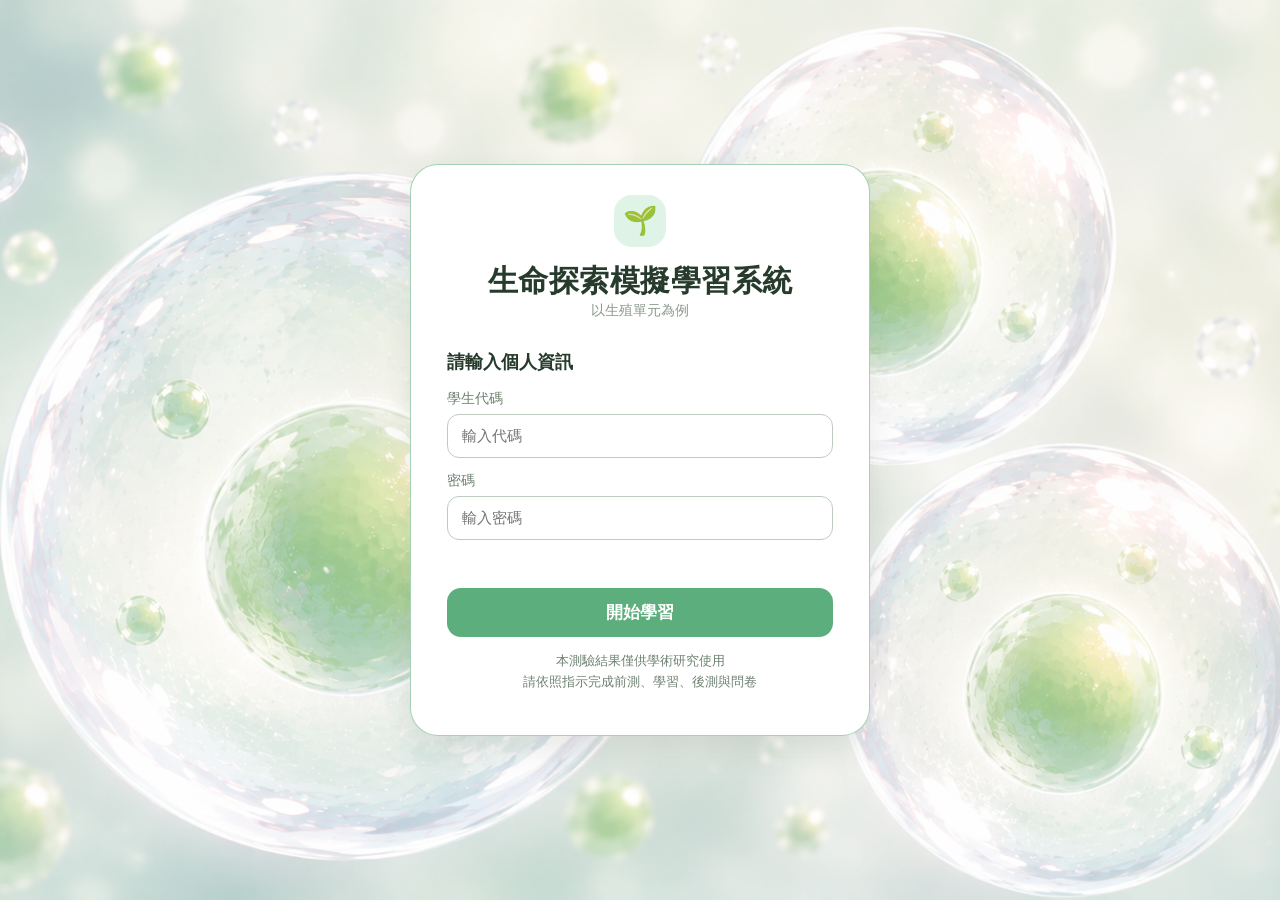
<file: index.html>
<!DOCTYPE html>
<html lang="zh-Hant">
<head>
  <meta charset="UTF-8" />
  <meta name="viewport" content="width=device-width, initial-scale=1.0" />
  <title>生命探索模擬學習系統</title>
  <link rel="stylesheet" href="style.css" />
</head>
<body>
  <main id="app"></main>

  <script src="js/state.js"></script>
  <script src="js/data.js"></script>
  <script src="js/components.js"></script>
  <script src="js/pages.js"></script>
  <script src="js/main.js"></script>
</body>
</html>
</file>
<file: style.css>
:root {
  --bg: #f3faee;
  --card: #ffffff;
  --primary: #5cae7c;
  --primary-dark: #3d8f5e;
  --primary-soft: #dff4e7;
  --text: #263b2c;
  --muted: #6f8172;
  --line: #dfe9df;
  --danger: #c94c4c;
  --shadow: 0 14px 30px rgba(38, 59, 44, 0.10);
}

* {
  box-sizing: border-box;
}

body {
  margin: 0;
  font-family: "Microsoft JhengHei", "Noto Sans TC", Arial, sans-serif;
  background: var(--bg);
  color: var(--text);
}

button, input {
  font-family: inherit;
}

.login-page {
  min-height: 100vh;
  display: grid;
  place-items: center;
  padding: 32px;
  position: relative;
  overflow: hidden;
  background-image:
    linear-gradient(rgba(255, 255, 255, 0.28), rgba(255, 255, 255, 0.28)),
    url("assets/images/home-bg.png");
  background-size: cover;
  background-position: center;
  background-repeat: no-repeat;
}

.login-card {
  width: min(460px, 100%);
  background: var(--card);
  border: 1.5px solid rgba(92, 174, 124, 0.55);
  border-radius: 28px;
  box-shadow: var(--shadow);
  padding: 30px 36px;
  text-align: center;
}

.logo-icon {
  width: 52px;
  height: 52px;
  margin: 0 auto 14px;
  border-radius: 18px;
  background: var(--primary-soft);
  color: var(--primary-dark);
  display: grid;
  place-items: center;
  font-size: 28px;
}

.system-title {
  margin: 0;
  font-size: 30px;
  letter-spacing: 0.5px;
}

.system-subtitle {
  margin: 8px 0 2px;
  color: var(--muted);
  font-size: 16px;
}

.system-unit {
  margin: 0 0 30px;
  color: #8a9a8d;
  font-size: 14px;
}

.form-title {
  text-align: left;
  font-size: 18px;
  font-weight: 700;
  margin-bottom: 16px;
}

.field {
  text-align: left;
  margin-bottom: 14px;
}

.field label {
  display: block;
  font-size: 14px;
  color: var(--muted);
  margin-bottom: 6px;
}

.field input {
  width: 100%;
  height: 44px;
  border: 1px solid #bfcbbf;
  border-radius: 12px;
  padding: 0 14px;
  font-size: 15px;
  outline: none;
}

.field input:focus {
  border-color: var(--primary);
  box-shadow: 0 0 0 3px rgba(92, 174, 124, 0.15);
}

.primary-btn,
.secondary-btn {
  border: none;
  border-radius: 14px;
  padding: 13px 22px;
  font-weight: 700;
  cursor: pointer;
  font-size: 17px;
}

.primary-btn {
  background: var(--primary);
  color: #fff;
}

.primary-btn:hover {
  background: var(--primary-dark);
}

.secondary-btn {
  background: #eef5ee;
  color: var(--primary-dark);
}

.full {
  width: 100%;
}

.hint {
  margin-top: 14px;
  color: var(--muted);
  font-size: 13px;
  line-height: 1.6;
}

.error-text {
  color: var(--danger);
  font-size: 14px;
  min-height: 22px;
  margin: 8px 0 12px;
}

.app-layout {
  min-height: 100vh;
  display: flex;
  flex-direction: column;
}

.progress-header {
  height: 88px;
  background: white;
  display: flex;
  align-items: center;
  justify-content: center;
  padding: 0 28px;
  border-bottom: 1px solid #edf2ed;
  overflow-x: auto;
}

.stepper {
  display: flex;
  align-items: center;
  min-width: max-content;
}

.step {
  display: flex;
  align-items: center;
}

.step-circle {
  width: 30px;
  height: 30px;
  border-radius: 999px;
  display: grid;
  place-items: center;
  background: #e3ebe3;
  color: #7d8d7f;
  font-size: 13px;
  font-weight: 700;
}

.step.active .step-circle,
.step.done .step-circle {
  background: var(--primary);
  color: white;
}

.step-label {
  margin-left: 7px;
  font-size: 14px;
  color: #89968a;
  white-space: nowrap;
}

.step.active .step-label {
  color: var(--text);
  font-weight: 700;
}

.step-line {
  width: 32px;
  height: 2px;
  margin: 0 14px;
  background: #e3ebe3;
}

.step-line.done {
  background: var(--primary);
}

.page-body {
  flex: 1;
  position: relative;
  padding: 40px 32px 76px;
}

.student-badge {
  position: fixed;
  left: 24px;
  bottom: 24px;
  width: 50px;
  height: 50px;
  border: none;
  border-radius: 18px;
  background: #cdefd8;
  color: var(--primary-dark);
  display: grid;
  place-items: center;
  font-weight: 800;
  font-size: 20px;
  box-shadow: 0 8px 18px rgba(38, 59, 44, 0.12);
  cursor: pointer;
}

.student-badge:hover {
  transform: translateY(-2px);
}

.student-popover-title {
  font-size: 18px;
  font-weight: 700;
  color: var(--text);
  margin-bottom: 10px;
}

.student-popover-code {
  background: white;
  border-radius: 999px;
  padding: 8px 12px;
  font-size: 22px;
  color: var(--text);
  margin-bottom: 12px;
  letter-spacing: 1px;
}

.student-logout-btn {
  border: none;
  background: transparent;
  color: #ff4d4d;
  font-size: 18px;
  font-weight: 700;
  cursor: pointer;
}

.student-logout-btn:hover {
  text-decoration: underline;
}

.center {
  min-height: calc(100vh - 210px);
  display: grid;
  place-items: center;
}

.card {
  width: min(680px, 100%);
  background: white;
  border-radius: 26px;
  padding: 34px;
  box-shadow: var(--shadow);
}

.card.small {
  width: min(440px, 100%);
  text-align: center;
}

.card.wide {
  width: min(980px, 100%);
}

.page-title {
  font-size: 27px;
  margin: 0 0 10px;
}

.page-desc {
  color: var(--muted);
  line-height: 1.8;
  margin: 0 0 24px;
}

.info-list {
  display: grid;
  gap: 14px;
  margin: 24px 0;
}

.info-item {
  display: flex;
  gap: 14px;
  padding: 16px;
  border-radius: 18px;
  background: #f7fbf6;
  border: 1px solid #e5eee5;
}

.info-icon {
  width: 36px;
  height: 36px;
  border-radius: 13px;
  background: var(--primary-soft);
  color: var(--primary-dark);
  display: grid;
  place-items: center;
  flex: 0 0 auto;
}

.info-item h3 {
  margin: 0 0 5px;
  font-size: 16px;
}

.info-item p {
  margin: 0;
  color: var(--muted);
  line-height: 1.6;
}

.method-box {
  margin-top: 18px;
  padding: 16px;
  border-radius: 18px;
  background: var(--primary-soft);
  color: #31563d;
  font-weight: 700;
}

.actions {
  display: flex;
  justify-content: space-between;
  gap: 12px;
  margin-top: 26px;
}

.stat-grid {
  display: grid;
  grid-template-columns: repeat(2, 1fr);
  gap: 14px;
  margin: 22px 0;
}

.stat-card {
  background: #f7fbf6;
  border-radius: 18px;
  padding: 18px 12px;
  text-align: center;
}

.stat-card span {
  color: var(--muted);
  font-size: 14px;
}

.stat-card strong {
  display: block;
  margin-top: 8px;
  font-size: 24px;
}

.quiz-top {
  display: flex;
  justify-content: space-between;
  align-items: center;
  margin-bottom: 18px;
}

.quiz-count {
  color: var(--primary-dark);
  font-weight: 700;
}

.question {
  font-size: 19px;
  font-weight: 700;
  line-height: 1.6;
  margin-bottom: 18px;
}

.option {
  width: 100%;
  text-align: left;
  background: white;
  border: 1px solid var(--line);
  border-radius: 16px;
  padding: 15px 16px;
  margin-bottom: 12px;
  cursor: pointer;
  display: flex;
  align-items: center;
  gap: 12px;
  font-size: 15px;
}

.option:hover,
.option.selected {
  border-color: var(--primary);
  background: #f0faf3;
}

.radio {
  width: 18px;
  height: 18px;
  border-radius: 999px;
  border: 2px solid #9aab9d;
}

.option.selected .radio {
  border: 6px solid var(--primary);
}

.learning-grid {
  width: min(1040px, 100%);
  margin: 0 auto;
}

.learning-title-row {
  display: flex;
  justify-content: space-between;
  align-items: center;
  margin-bottom: 18px;
}

.learning-title-row h2 {
  font-size: 28px;
  margin: 0;
}

.simulator-layout {
  display: grid;
  grid-template-columns: 1fr 280px;
  gap: 22px;
}

.simulator-stage {
  height: 460px;
  background: white;
  border-radius: 24px;
  box-shadow: var(--shadow);
  position: relative;
  display: grid;
  place-items: center;
  overflow: hidden;
}

.flower-placeholder {
  width: 140px;
  height: 260px;
  border-radius: 70px;
  border: 2px solid #a5d6b9;
  background: #f5fbf7;
  position: relative;
}

.pollen {
  position: absolute;
  left: 58px;
  top: 28px;
  width: 22px;
  height: 22px;
  border-radius: 50%;
  background: #f2c65b;
}

.tube {
  position: absolute;
  left: 68px;
  top: 58px;
  width: 4px;
  height: 160px;
  background: #b5d7c0;
}

.ovule {
  position: absolute;
  left: 25px;
  bottom: 24px;
  width: 90px;
  height: 105px;
  border-radius: 45px;
  border: 1px solid var(--primary);
  background: #e6f5ea;
  display: grid;
  place-items: center;
  color: var(--primary-dark);
  font-weight: 700;
}

.placeholder-note {
  position: absolute;
  bottom: 28px;
  color: #8a9a8d;
  font-size: 14px;
}

.side-panel {
  display: grid;
  gap: 14px;
}

.side-card {
  background: white;
  border-radius: 20px;
  padding: 18px;
  box-shadow: 0 10px 22px rgba(38, 59, 44, 0.08);
}

.side-card h3 {
  margin: 0 0 8px;
  font-size: 16px;
}

.side-card p {
  margin: 0;
  color: var(--muted);
  line-height: 1.7;
  font-size: 14px;
}

.text-learning-card {
  width: min(760px, 100%);
  margin: 0 auto;
  background: white;
  border-radius: 24px;
  padding: 34px;
  box-shadow: var(--shadow);
}

.progress-bar {
  height: 8px;
  background: #e3ebe3;
  border-radius: 999px;
  overflow: hidden;
  margin: 8px 0 26px;
}

.progress-fill {
  height: 100%;
  width: 36%;
  background: var(--primary);
}

.key-box {
  background: #f1f7f3;
  border-radius: 18px;
  padding: 18px;
  margin-top: 18px;
}

.key-box h3 {
  margin: 0 0 10px;
  font-size: 16px;
}

.key-box ul {
  margin: 0;
  padding-left: 22px;
  line-height: 1.8;
}

.survey-question {
  padding: 17px;
  border-radius: 18px;
  background: #f8fbf6;
  border: 1px solid #e2ebe2;
  margin-bottom: 14px;
}

.survey-question h3 {
  margin: 0 0 14px;
  font-size: 16px;
}

.scale {
  display: grid;
  grid-template-columns: repeat(5, 1fr);
  gap: 8px;
}

.scale button {
  border: 1px solid #d9e4da;
  background: white;
  border-radius: 14px;
  padding: 10px;
  cursor: pointer;
}

.scale button.selected {
  background: var(--primary);
  color: white;
  border-color: var(--primary);
}

.complete-list {
  background: #f7fbf6;
  border-radius: 18px;
  padding: 18px;
  line-height: 2;
  text-align: left;
  margin: 18px 0 24px;
}

@media (max-width: 900px) {
  .progress-header {
    justify-content: flex-start;
  }

  .simulator-layout {
    grid-template-columns: 1fr;
  }

  .side-panel {
    grid-template-columns: repeat(2, 1fr);
  }

  .actions {
    flex-direction: column;
  }

  .primary-btn,
  .secondary-btn {
    width: 100%;
  }
}

@media (max-width: 620px) {
  .page-body {
    padding: 24px 16px 86px;
  }

  .card,
  .text-learning-card {
    padding: 24px;
  }

  .side-panel {
    grid-template-columns: 1fr;
  }

  .stat-grid {
    grid-template-columns: 1fr;
  }
}
.modal-backdrop {
  position: fixed;
  inset: 0;
  background: rgba(38, 59, 44, 0.35);
  display: grid;
  place-items: center;
  z-index: 100;
}

.student-modal {
  width: 320px;
  background: #d7f6e4;
  border-radius: 24px;
  padding: 26px;
  box-shadow: 0 20px 50px rgba(38, 59, 44, 0.22);
  text-align: center;
}

.student-modal h2 {
  margin: 0 0 18px;
  font-size: 24px;
  color: var(--text);
}

.modal-code-box {
  margin: 18px 0 22px;
}

.modal-label {
  font-size: 15px;
  font-weight: 700;
  color: var(--muted);
  margin-bottom: 8px;
}

.modal-code {
  background: white;
  border-radius: 999px;
  padding: 10px 16px;
  font-size: 24px;
  letter-spacing: 1px;
  color: var(--text);
}

.modal-actions {
  display: flex;
  gap: 12px;
  margin-top: 18px;
}

.modal-actions button {
  flex: 1;
}

.logout-confirm-btn {
  border: none;
  border-radius: 14px;
  padding: 13px 22px;
  background: #ff6b6b;
  color: white;
  font-weight: 700;
  cursor: pointer;
  font-size: 15px;
}

.logout-confirm-btn:hover {
  background: #e85050;
}

.review-page {
  width: min(980px, 100%);
}

.compact-title {
  margin-bottom: 12px;
}

.compact-title h2 {
  font-size: 26px;
}

.review-switch {
  display: flex;
  gap: 10px;
}

.compact-simulator-layout {
  grid-template-columns: 1fr 250px;
  gap: 18px;
}

.compact-simulator-stage {
  height: 360px;
}

.compact-flower {
  transform: scale(0.82);
}

.compact-side-panel {
  gap: 12px;
}

.compact-side-panel .side-card {
  padding: 16px;
}

.compact-text-card {
  padding: 28px;
  width: min(680px, 100%);
}

.complete-card-compact {
  padding: 28px;
}

.compact-desc {
  margin-bottom: 14px;
}

.compact-complete-list {
  margin: 14px 0 18px;
  padding: 14px 16px;
  line-height: 1.8;
}

.complete-actions {
  flex-direction: column;
  margin-top: 12px;
}

/* 完成後回看頁面：縮短版樣式 */
.review-page {
  width: min(980px, 100%);
}

.compact-title {
  margin-bottom: 12px;
}

.compact-title h2 {
  font-size: 26px;
}

.review-switch {
  display: flex;
  gap: 10px;
}

.compact-simulator-layout {
  grid-template-columns: 1fr 250px;
  gap: 18px;
}

.compact-simulator-stage {
  height: 360px;
}

.compact-flower {
  transform: scale(0.82);
}

.compact-side-panel {
  gap: 12px;
}

.compact-side-panel .side-card {
  padding: 16px;
}

.compact-text-card {
  padding: 28px;
  width: min(680px, 100%);
}

.complete-card-compact {
  padding: 28px;
}

.compact-desc {
  margin-bottom: 14px;
}

.compact-complete-list {
  margin: 14px 0 18px;
  padding: 14px 16px;
  line-height: 1.8;
}

.complete-actions {
  flex-direction: column;
  margin-top: 12px;
}


.quiz-card {
  width: min(760px, 100%);
}

.question-image-wrap {
  margin: 14px 0 18px;
  text-align: center;
}

.question-image {
  max-width: 100%;
  max-height: 260px;
  object-fit: contain;
  border-radius: 14px;
  border: 1px solid var(--line);
  background: white;
  padding: 8px;
}

.image-missing {
  display: none;
  padding: 14px;
  border: 1px dashed #c8d7c8;
  border-radius: 14px;
  color: var(--muted);
  background: #f8fbf6;
  font-size: 14px;
}

.option-content {
  flex: 1;
}

.option .question-image-wrap {
  margin: 10px 0 0;
  text-align: left;
}

.option .question-image {
  max-height: 150px;
}

.analysis-card {
  width: min(860px, 100%);
}

.analysis-list {
  display: grid;
  gap: 16px;
  margin-top: 22px;
}

.wrong-question-card {
  background: #f8fbf6;
  border: 1px solid #dfe9df;
  border-radius: 18px;
  padding: 18px;
}

.wrong-question-title {
  font-size: 16px;
  font-weight: 800;
  color: var(--primary-dark);
  margin-bottom: 10px;
}

.wrong-question-content {
  font-size: 16px;
  font-weight: 700;
  color: var(--text);
  line-height: 1.7;
  margin-bottom: 14px;
}

.answer-row {
  padding: 10px 12px;
  border-radius: 12px;
  margin-bottom: 8px;
  font-size: 15px;
}

.wrong-answer {
  background: #fff1f1;
  color: #b94343;
}

.correct-answer {
  background: #edf8f0;
  color: var(--primary-dark);
}

.explanation-box {
  background: white;
  border-radius: 14px;
  padding: 14px;
  line-height: 1.8;
  color: var(--muted);
  margin-top: 10px;
}

.text-learning-long {
  width: min(900px, 100%);
}

.lesson-section {
  margin-bottom: 34px;
  padding-bottom: 26px;
  border-bottom: 1px solid #e4eee4;
}

.lesson-section:last-of-type {
  border-bottom: none;
}

.lesson-section h3 {
  font-size: 22px;
  color: var(--primary-dark);
  margin: 0 0 14px;
}

.lesson-content {
  color: var(--muted);
  line-height: 1.9;
  font-size: 16px;
  white-space: pre-line;
}

.lesson-section h3 {
  font-size: 22px;
  color: var(--primary-dark);
  margin: 0 0 14px;
}

.lesson-section p {
  color: var(--muted);
  line-height: 1.9;
  font-size: 16px;
  white-space: pre-line;
}

.lesson-image {
  display: block;
  max-width: 100%;
  max-height: 320px;
  object-fit: contain;
  margin: 18px auto;
  border-radius: 16px;
  border: 1px solid #dfe9df;
  background: white;
}

.lesson-main-title {
  font-size: 24px;
  color: var(--primary-dark);
  margin: 0 0 5px;
}

.lesson-subsection {
  margin-bottom: 30px;
  padding-bottom: 24px;
  border-bottom: 1px solid #e4eee4;
}

.lesson-subsection:last-of-type {
  border-bottom: none;
  margin-bottom: 0;
}

.lesson-subsection h3 {
  font-size: 21px;
  color: var(--text);
  margin: 0 0 12px;
}

.lesson-actions {
  display: flex;
  align-items: center;
  justify-content: center;
  gap: 18px;
  margin-top: 28px;
}

.lesson-page-indicator {
  color: var(--muted);
  font-weight: 700;
  font-size: 16px;
}

.secondary-btn:disabled {
  opacity: 0.45;
  cursor: not-allowed;
}

.lesson-main-title {
  font-size: 24px;
  color: var(--primary-dark);
  margin: 0 0 6px;
}

.single-lesson-section {
  margin-top: 0;
  padding-top: 0;
}

.lesson-content {
  margin-top: 0;
  color: var(--muted);
  line-height: 1.9;
  font-size: 16px;
  white-space: pre-line;
}

/* 文字教學頁：整體縮小間距 */
.text-learning-card {
  padding: 26px 34px;
}

/* 標題區不要太高 */
.lesson-page-header {
  margin-bottom: 5px;
}

.lesson-page-header .page-title {
  margin-bottom: 6px;
}

.lesson-page-count {
  margin: 0;
}

/* 單元標題與內容距離縮短 */
.lesson-main-title {
  font-size: 24px;
  color: var(--primary-dark);
  margin: 8px 0 8px;
}

/* 內文不要離標題太遠 */
.single-lesson-section {
  margin-top: 0;
  padding-top: 0;
  margin-bottom: 18px;
  padding-bottom: 0;
}

/* 內文行距縮小 */
.lesson-content {
  margin: 0;
  color: var(--muted);
  line-height: 1.65;
  font-size: 16px;
  white-space: pre-line;
}

/* 重點整理不要離內文太遠 */
.key-box {
  margin-top: 18px;
  padding: 18px 22px;
}

/* 重點整理標題與清單縮小距離 */
.key-box h3 {
  margin: 0 0 8px;
}

.key-box ul {
  margin: 0;
  padding-left: 22px;
  line-height: 1.7;
}

/* 上一節 / 下一節按鈕置中，距離不要太大 */
.lesson-actions {
  display: flex;
  align-items: center;
  justify-content: center;
  gap: 18px;
  margin-top: 22px;
}

.lesson-page-indicator {
  color: var(--muted);
  font-weight: 700;
  font-size: 16px;
}

.secondary-btn:disabled {
  opacity: 0.45;
  cursor: not-allowed;
}

.score-compare-grid {
  display: grid;
  grid-template-columns: repeat(3, 1fr);
  gap: 18px;
  margin: 24px 0 18px;
}

.score-card {
  background: #f7fbf6;
  border-radius: 18px;
  padding: 22px 16px;
  text-align: center;
  border: 1px solid #e3ece3;
}

.score-card span {
  display: block;
  color: var(--muted);
  font-size: 15px;
  margin-bottom: 10px;
}

.score-card strong {
  display: block;
  color: var(--text);
  font-size: 32px;
}

.growth-message {
  border-radius: 18px;
  padding: 16px 18px;
  margin: 18px 0 24px;
  font-size: 17px;
  font-weight: 700;
  text-align: center;
}

.growth-up {
  background: #eaf8ef;
  color: var(--primary-dark);
  border-color: #bde5c9;
}

.growth-down {
  background: #fff1f1;
  color: #b94343;
  border-color: #f0c3c3;
}

.growth-same {
  background: #f3f5ef;
  color: #6f8172;
  border-color: #dce5d8;
}

@media (max-width: 700px) {
  .score-compare-grid {
    grid-template-columns: 1fr;
  }
}

.lesson-page-header {
  margin-bottom: 8px;
}

.lesson-page-count {
  margin: 0;
}

.pretest-result-modal {
  width: min(360px, 90%);
  background: white;
  border-radius: 26px;
  padding: 28px;
  box-shadow: 0 20px 50px rgba(38, 59, 44, 0.22);
  text-align: center;
}

.pretest-result-icon {
  width: 58px;
  height: 58px;
  margin: 0 auto 14px;
  border-radius: 20px;
  background: var(--primary-soft);
  display: grid;
  place-items: center;
  font-size: 30px;
}

.pretest-result-modal h2 {
  margin: 0 0 16px;
  color: var(--text);
  font-size: 26px;
}

.pretest-score-box {
  border-radius: 20px;
  padding: 18px;
  margin: 16px 0;
}

.pretest-score-box span {
  display: block;
  color: var(--muted);
  font-size: 15px;
  margin-bottom: 8px;
}

.pretest-score-box strong {
  display: block;
  font-size: 34px;
  color: var(--text);
}

.pretest-result-modal h3 {
  margin: 16px 0 8px;
  color: var(--primary-dark);
  font-size: 20px;
}

.pretest-result-modal p {
  color: var(--muted);
  line-height: 1.7;
  margin: 0 0 22px;
}

.pretest-low {
  background: #fff4dd;
}

.pretest-middle {
  background: #eef7e8;
}

.pretest-high {
  background: #e4f6ee;
}
</file>
